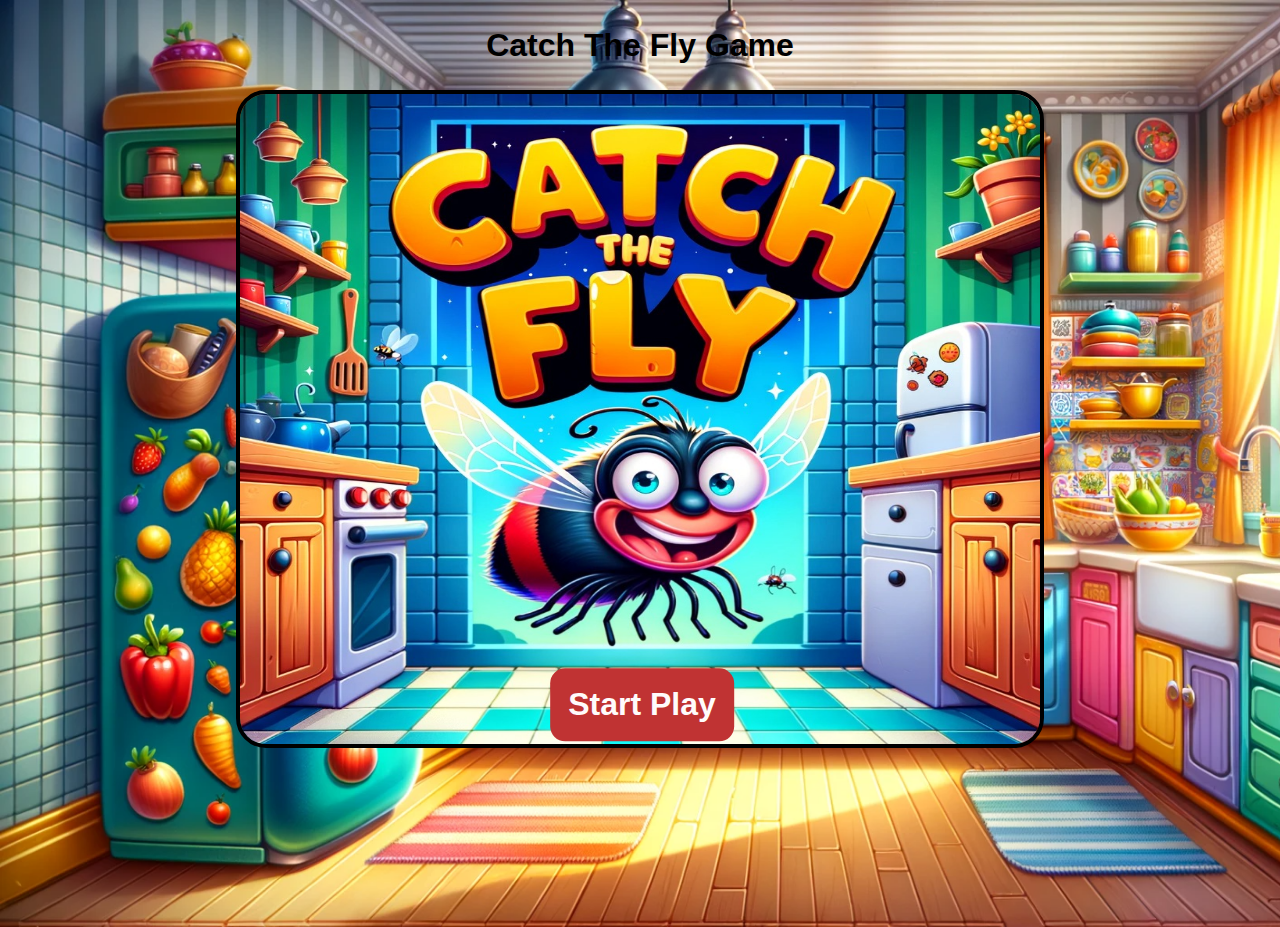
<file: index.html>
<!DOCTYPE html>
<html lang="en">
<head>
    <meta charset="UTF-8">
    <meta name="viewport" content="width=device-width, initial-scale=1.0">
    <title>لعبة الذبابة المجنونة</title>
    <link rel="stylesheet" href="https://cdnjs.cloudflare.com/ajax/libs/font-awesome/6.4.2/css/all.min.css">
    <link rel="stylesheet" href="style.css">
</head>
<body>

    <h2 class="title-game">Catch The Fly Game</h2>

    <div class="continer-image">
    <img src="catch-fly.jpeg" alt="" srcset="">
        <a href="game.html"> <button id="button-start">Start Play</button></a>
    </div>



    <script src="main.js"></script>
</body>
</html>
</file>
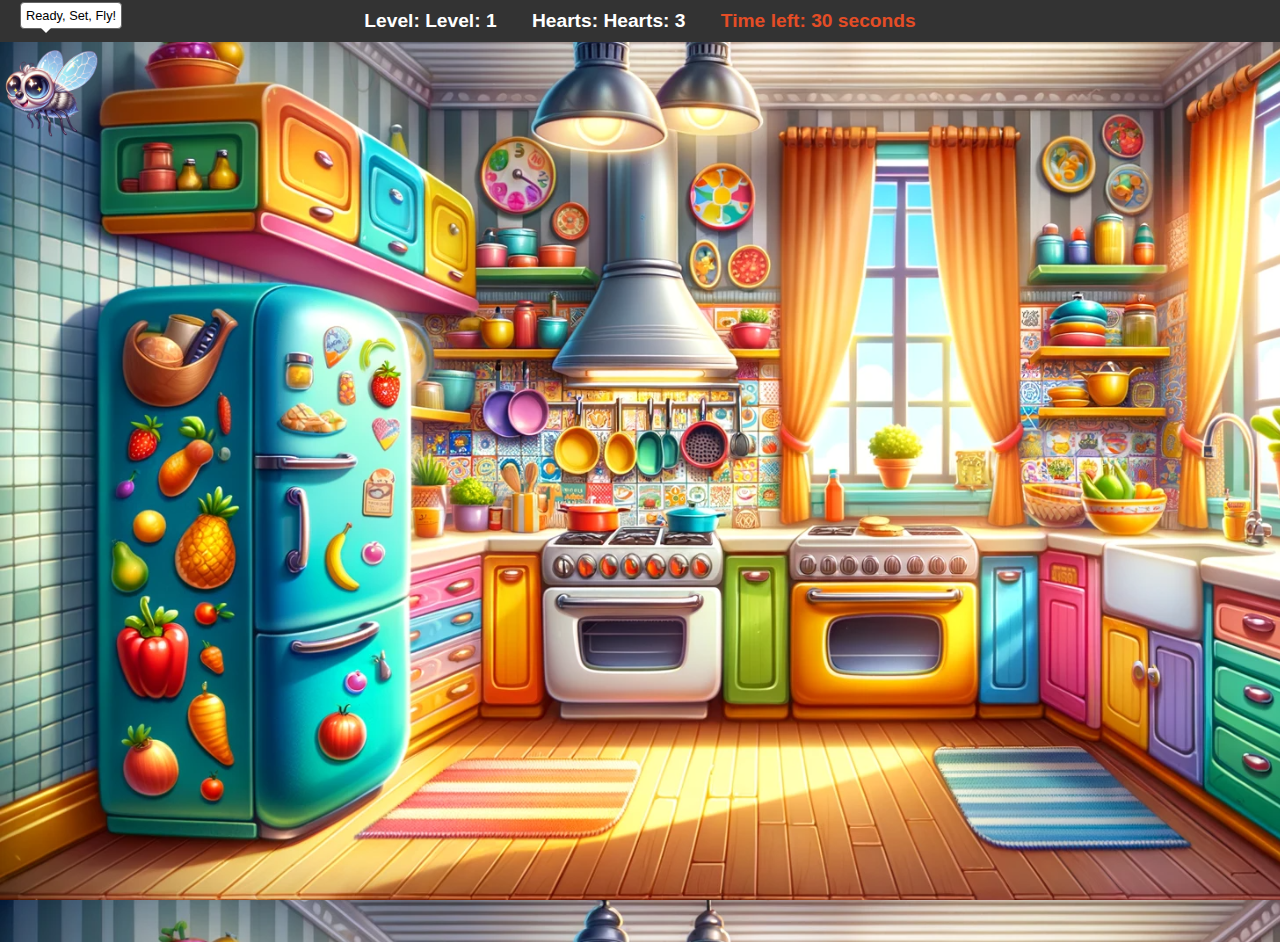
<file: game.html>
<!DOCTYPE html>
    <html lang="en">
    
    <head>
        <meta charset="UTF-8">
        <meta name="viewport" content="width=device-width, initial-scale=1.0">
        <title>Catch The Fly Game</title>
        <link rel="stylesheet" href="style.css" />
    </head>
    
    <body>

        <header>
            <div id="game-info">
                <span id="level-info">Level: <span id="level">1</span></span>
                <span id="heart-info">Hearts: <span id="hearts">3</span></span>
                <span id="timer-info">Time left: <span id="timer">30</span> seconds</span>
            </div>
        </header>


        <div class="kitchen">
            <div id="fly" class="fly">
                <img src="fly.png" alt="Active Fly" class="active-fly" style="max-width:100px;" />
                <img src="crushed-fly.png" alt="Crushed Fly" class="crushed-fly"
                    style="display: none;max-width:100px;" />
                <div class="speech-bubble">Catch me if you can!</div>
            </div>
        </div>

        <script src="main.js"></script>
    </body>
    </html>
</file>
<file: style.css>
body {
    margin: 0;
    padding: 0;
    font-family: "Arial", sans-serif;
    background-image: url("kitchen-background.png");
    background-size: cover;
    height: 100vh;
    cursor: pointer;
  }
  
  header {
    background-color: #333;
    color: white;
    padding: 10px 0;
    text-align: center;
  }
  
  #game-info {
    display: inline-block;
    font-size: 1.2em;
  }
  
  #game-info > span {
    margin: 0 15px;
  }
  
  #level-info,
  #heart-info,
  #timer-info {
    margin-right: 20px;
    font-weight: bold;
  }
  
  #timer-info {
    color: #e44d26;
  }
  
  button {
    cursor: pointer;
    background: #4caf50;
    border: none;
    color: white;
    padding: 10px 20px;
    text-align: center;
    text-decoration: none;
    display: inline-block;
    font-size: 16px;
    margin: 4px 2px;
    transition-duration: 0.4s;
    border-radius: 8px;
  }
  
  button:hover {
    background-color: #45a049;
  }
  
  .title-game {
    text-align: center;
    font-family: "Franklin Gothic Medium", "Arial Narrow", Arial, sans-serif;
    color: rgb(0, 0, 0);
    font-weight: bold;
    font-size: 2rem;
  }
  
  .continer-image {
    display: flex;
    justify-content: center;
    position: relative;
  }
  
  .continer-image img {
    height: 650px;
    width: 800px;
    border: 4px solid black;
    border-radius: 30px;
  }
  
  a {
    text-decoration: none;
  }
  
  #button-start {
    padding: 2vh;
    border-radius: 15px;
    background-color: rgb(192, 51, 51);
    color: rgb(255, 251, 251);
    font-weight: bold;
    font-size: 2rem;
    position: absolute;
    top: 40rem;
    left: 50%;
    transform: translate(-50%, -90%);
  }
  .kitchen {
    position: relative;
    width: 100%;
    height: 100%;
    cursor: url("catcher.png"), auto;
  }
  
  .fly {
    position: absolute;
    width: 50px;
    height: 50px;
    background-size: contain;
    cursor: url("catcher.png"), auto;
  }
  .speech-bubble {
    position: absolute;
    width: auto;
    padding: 5px;
    background: white;
    border-radius: 4px;
    border: 1px solid #666;
    top: -40px;
    left: 20px;
    display: none;
    z-index: 100;
    font-size: 0.8em;
    white-space: nowrap;
  }
  
  .speech-bubble::after {
    content: "";
    position: absolute;
    top: 100%;
    left: 20px;
    border-width: 5px;
    border-style: solid;
    border-color: white transparent transparent transparent;
  }
  
  
  .speech-bubble.show {
    display: block;
  }

  @keyframes fallToGround {
    0% {
      transform: translateY(0);
    }
    100% {
      transform: translateY(750px);
    }
  }
  
  .crushed-fly {
    position: absolute;
    top: 0;
    left: 50%;
    transform: translateX(-50%);
    display: none;
    z-index: 1;
  }
  
  @media screen and (max-width: 768px) {
    header {
      padding: 5px 0;
    }
  
    #game-info {
      font-size: 1em;
    }
  
    .kitchen {
      margin-top: 30px;
    }
  }
  
  @media screen and (max-width: 480px) {
    #game-info {
      font-size: 0.8em;
    }
  
    .kitchen {
      margin-top: 20px;
    }
  }
</file>
